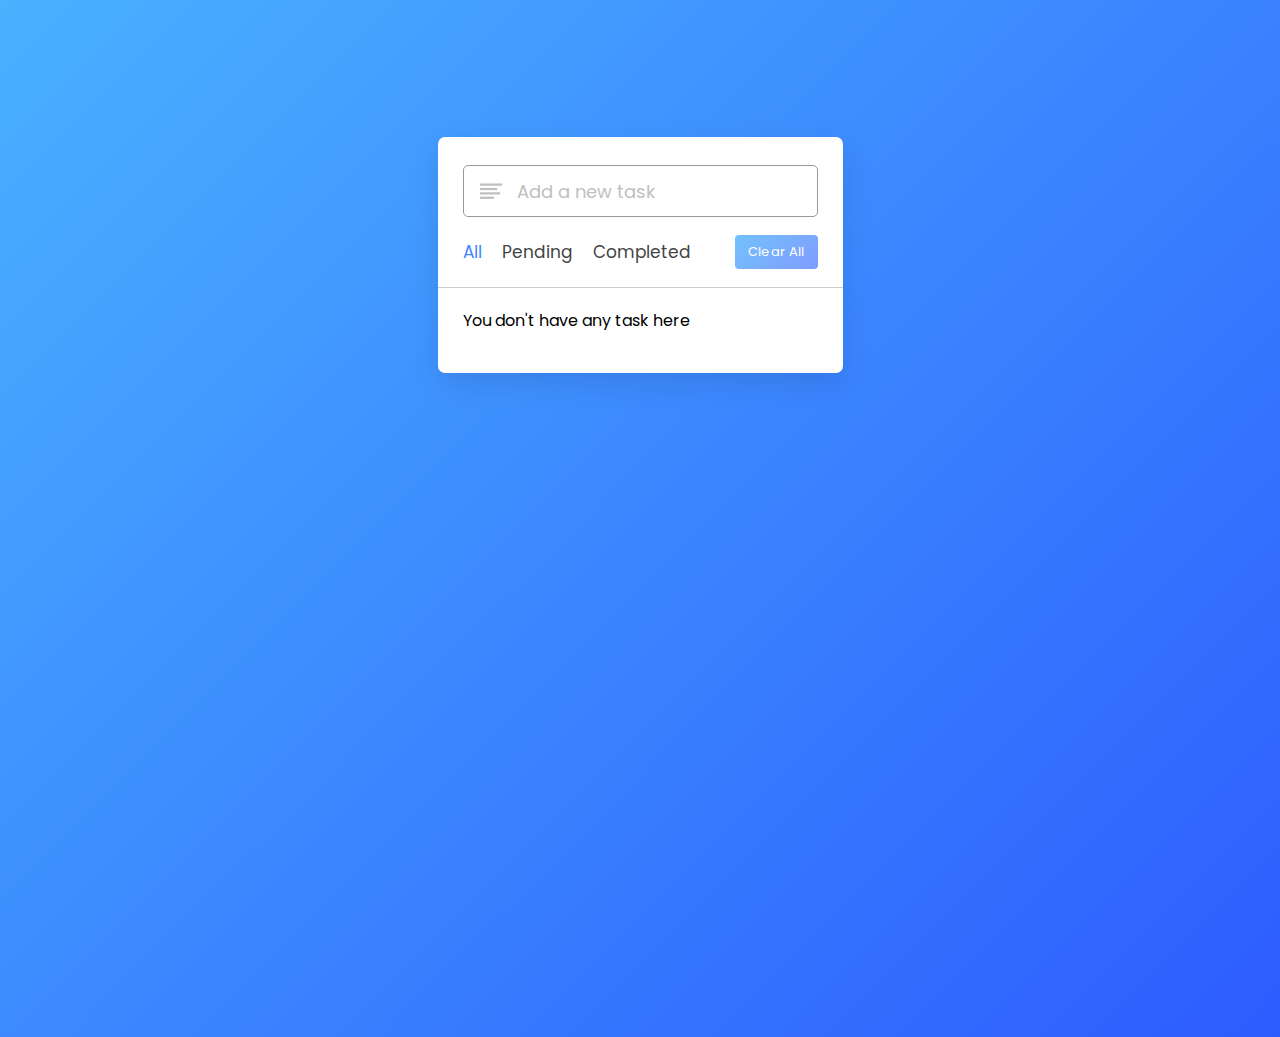
<file: Todo List App in JavaScript/index.html>
<!DOCTYPE html>
<!-- Coding By CodingNepal - youtube.com/codingnepal -->
<html lang="en" dir="ltr">
  <head>
    <meta charset="utf-8">  
    <title>Todo List App in JavaScript | CodingNepal</title>
    <link rel="stylesheet" href="style.css">
    <meta name="viewport" content="width=device-width, initial-scale=1.0">
    <!-- Iconscout Link For Icons -->
    <link rel="stylesheet" href="https://unicons.iconscout.com/release/v4.0.0/css/line.css">
  </head>
  <body>
    <div class="wrapper">
      <div class="task-input">
        <img src="bars-icon.svg" alt="icon">
        <input type="text" placeholder="Add a new task">
      </div>
      <div class="controls">
        <div class="filters">
          <span class="active" id="all">All</span>
          <span id="pending">Pending</span>
          <span id="completed">Completed</span>
        </div>
        <button class="clear-btn">Clear All</button>
      </div>
      <ul class="task-box"></ul>
    </div>

    <script src="script.js"></script>

  </body>
</html>
</file>
<file: Todo List App in JavaScript/style.css>
/* Import Google Font - Poppins */
@import url('https://fonts.googleapis.com/css2?family=Poppins:wght@400;500;600;700&display=swap');
*{
  margin: 0;
  padding: 0;
  box-sizing: border-box;
  font-family: 'Poppins', sans-serif;
}
body{
  width: 100%;
  height: 100vh;
  overflow: hidden;
  background: linear-gradient(135deg, #4AB1FF, #2D5CFE);
}
::selection{
  color: #fff;
  background: #3C87FF;
}
.wrapper{
  max-width: 405px;
  padding: 28px 0 30px;
  margin: 137px auto;
  background: #fff;
  border-radius: 7px;
  box-shadow: 0 10px 30px rgba(0,0,0,0.1);
}
.task-input{
  height: 52px;
  padding: 0 25px;
  position: relative;
}
.task-input img{
  top: 50%;
  position: absolute;
  transform: translate(17px, -50%);
}
.task-input input{
  height: 100%;
  width: 100%;
  outline: none;
  font-size: 18px;
  border-radius: 5px;
  padding: 0 20px 0 53px;
  border: 1px solid #999;
}
.task-input input:focus,
.task-input input.active{
  padding-left: 52px;
  border: 2px solid #3C87FF;
}
.task-input input::placeholder{
  color: #bfbfbf;
}
.controls, li{
  display: flex;
  align-items: center;
  justify-content: space-between;
}
.controls{
  padding: 18px 25px;
  border-bottom: 1px solid #ccc;
}
.filters span{
  margin: 0 8px;
  font-size: 17px;
  color: #444444;
  cursor: pointer;
}
.filters span:first-child{
  margin-left: 0;
}
.filters span.active{
  color: #3C87FF;
}
.controls .clear-btn{
  border: none;
  opacity: 0.6;
  outline: none;
  color: #fff;
  cursor: pointer;
  font-size: 13px;
  padding: 7px 13px;
  border-radius: 4px;
  letter-spacing: 0.3px;
  pointer-events: none;
  transition: transform 0.25s ease;
  background: linear-gradient(135deg, #1798fb 0%, #2D5CFE 100%);
}
.clear-btn.active{
  opacity: 0.9;
  pointer-events: auto;
}
.clear-btn:active{
  transform: scale(0.93);
}
.task-box{
  margin-top: 20px;
  margin-right: 5px;
  padding: 0 20px 10px 25px;
}
.task-box.overflow{
  overflow-y: auto;
  max-height: 300px;
}
.task-box::-webkit-scrollbar{
  width: 5px;
}
.task-box::-webkit-scrollbar-track{
  background: #f1f1f1;
  border-radius: 25px;
}
.task-box::-webkit-scrollbar-thumb{
  background: #e6e6e6;
  border-radius: 25px;
}
.task-box .task{
  list-style: none;
  font-size: 17px;
  margin-bottom: 18px;
  padding-bottom: 16px;
  align-items: flex-start;
  border-bottom: 1px solid #ccc;
}
.task-box .task:last-child{
  margin-bottom: 0;
  border-bottom: 0;
  padding-bottom: 0;
}
.task-box .task label{
  display: flex;
  align-items: flex-start;
}
.task label input{
  margin-top: 7px;
  accent-color: #3C87FF;
}
.task label p{
  user-select: none;
  margin-left: 12px;
  word-wrap: break-word;
}
.task label p.checked{
  text-decoration: line-through;
}
.task-box .settings{
  position: relative;
}
.settings :where(i, li){
  cursor: pointer;
}
.settings .task-menu{
  z-index: 10;
  right: -5px;
  bottom: -65px;
  padding: 5px 0;
  background: #fff;
  position: absolute;
  border-radius: 4px;
  transform: scale(0);
  transform-origin: top right;
  box-shadow: 0 0 6px rgba(0,0,0,0.15);
  transition: transform 0.2s ease;
}
.task-box .task:last-child .task-menu{
  bottom: 0;
  transform-origin: bottom right;
}
.task-box .task:first-child .task-menu{
  bottom: -65px;
  transform-origin: top right;
}
.task-menu.show{
  transform: scale(1);
}
.task-menu li{
  height: 25px;
  font-size: 16px;
  margin-bottom: 2px;
  padding: 17px 15px;
  cursor: pointer;
  justify-content: flex-start;
}
.task-menu li:last-child{
  margin-bottom: 0;
}
.settings li:hover{
  background: #f5f5f5;
}
.settings li i{
  padding-right: 8px;
}

@media (max-width: 400px) {
  body{
    padding: 0 10px;
  }
  .wrapper {
    padding: 20px 0;
  }
  .filters span{
    margin: 0 5px;
  }
  .task-input{
    padding: 0 20px;
  }
  .controls{
    padding: 18px 20px;
  }
  .task-box{
    margin-top: 20px;
    margin-right: 5px;
    padding: 0 15px 10px 20px;
  }
  .task label input{
    margin-top: 4px;
  }
}
</file>
